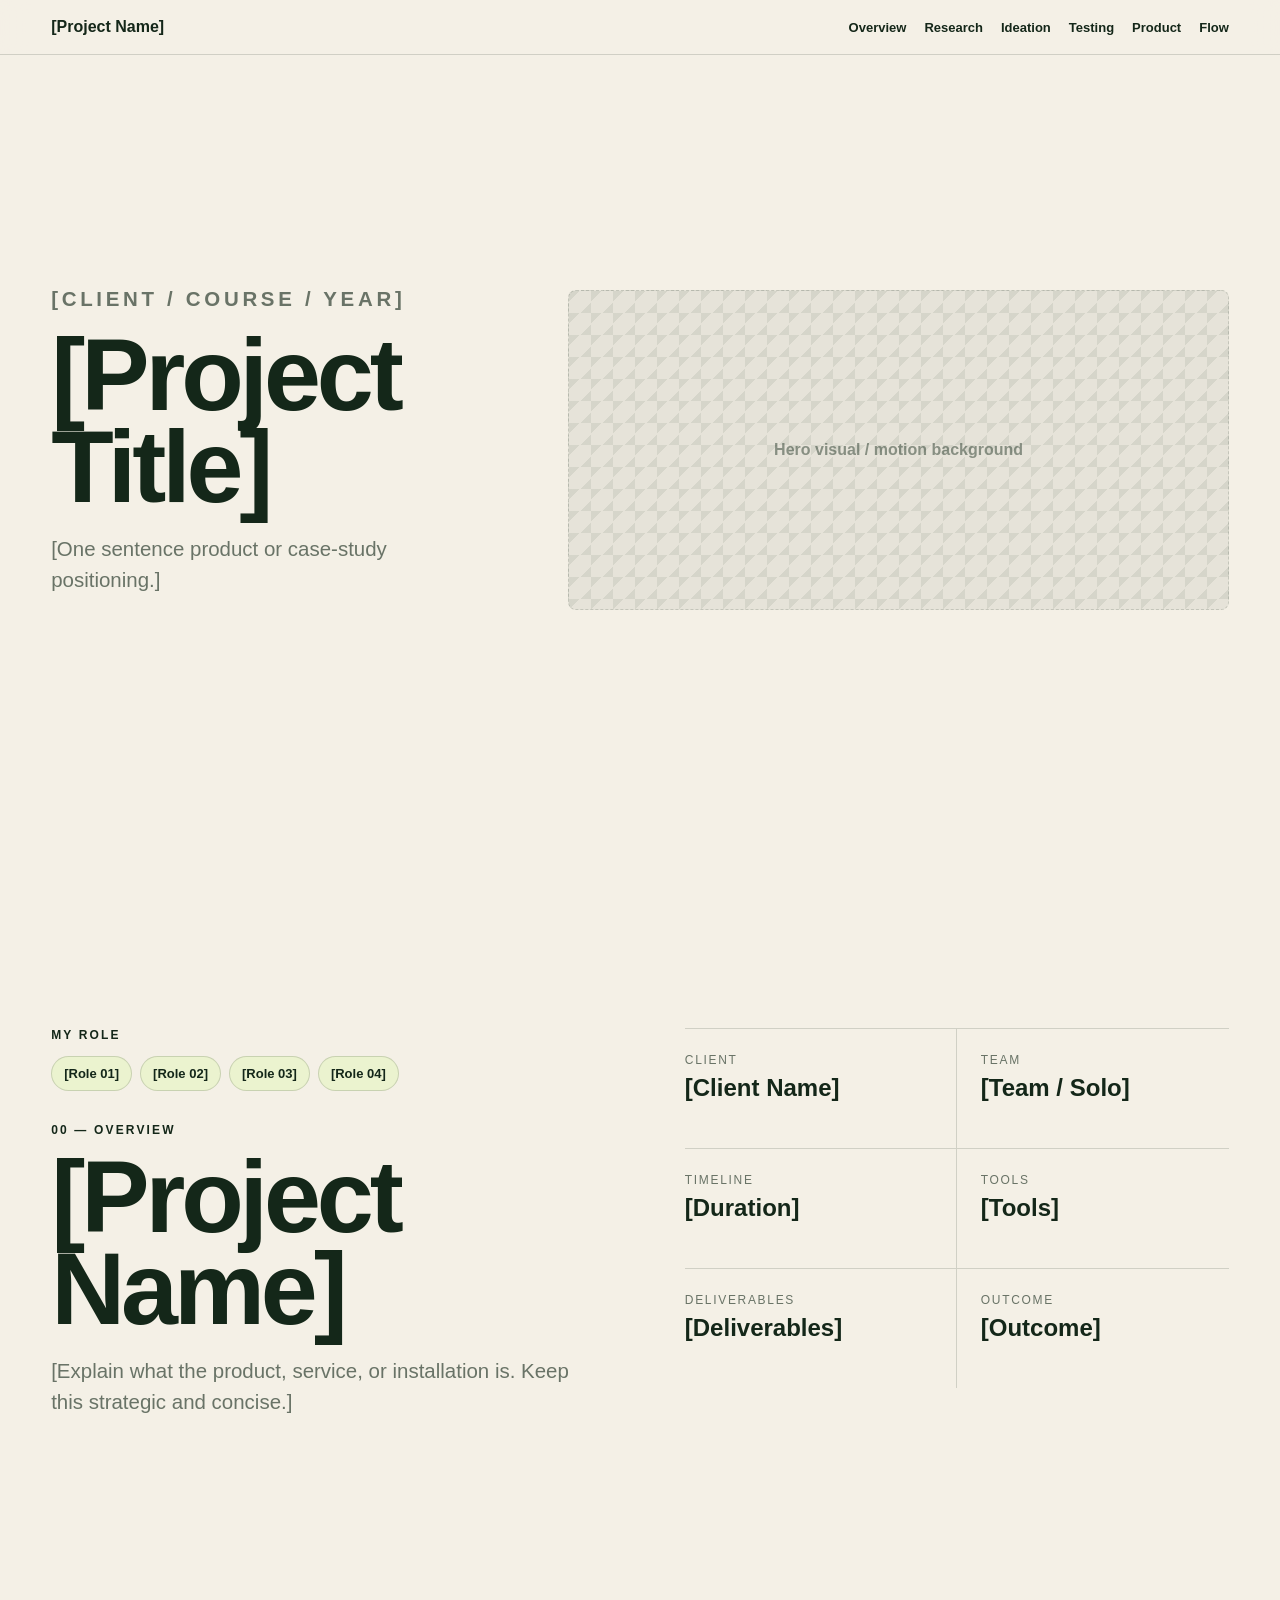
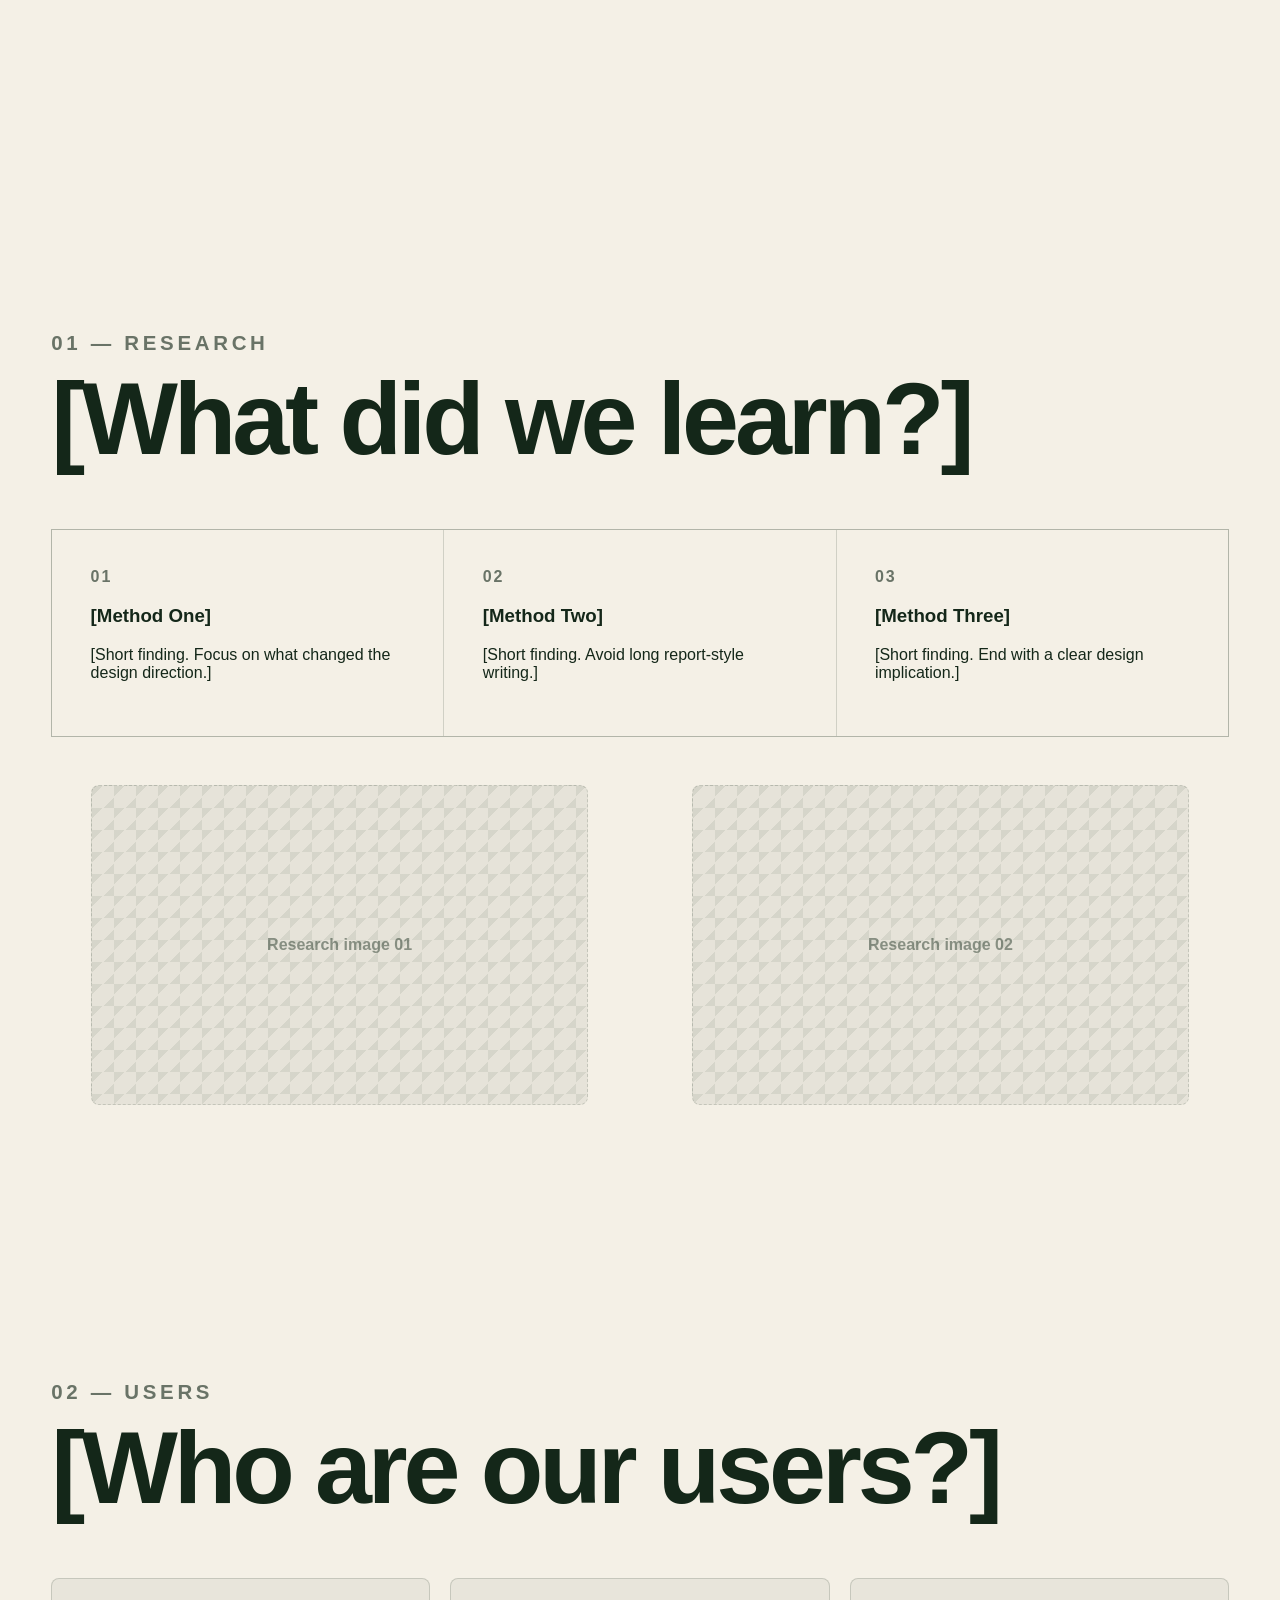
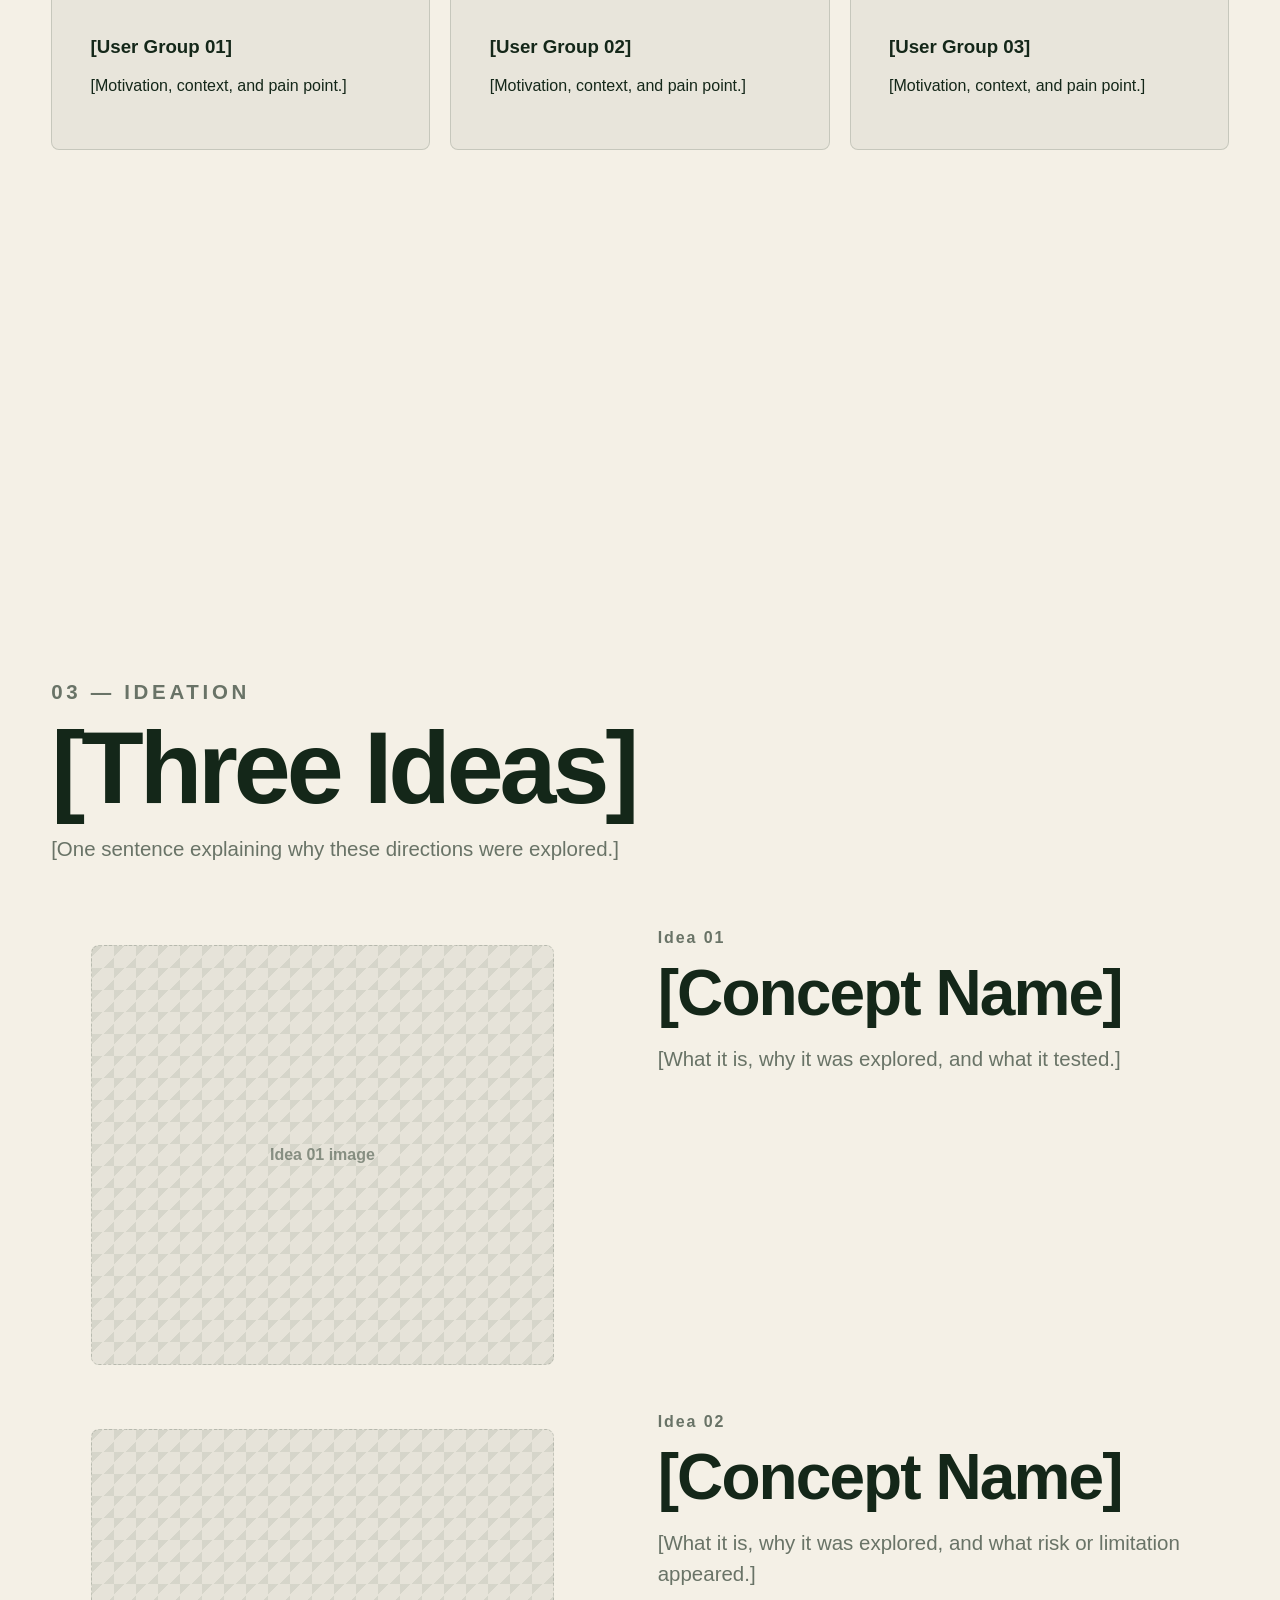
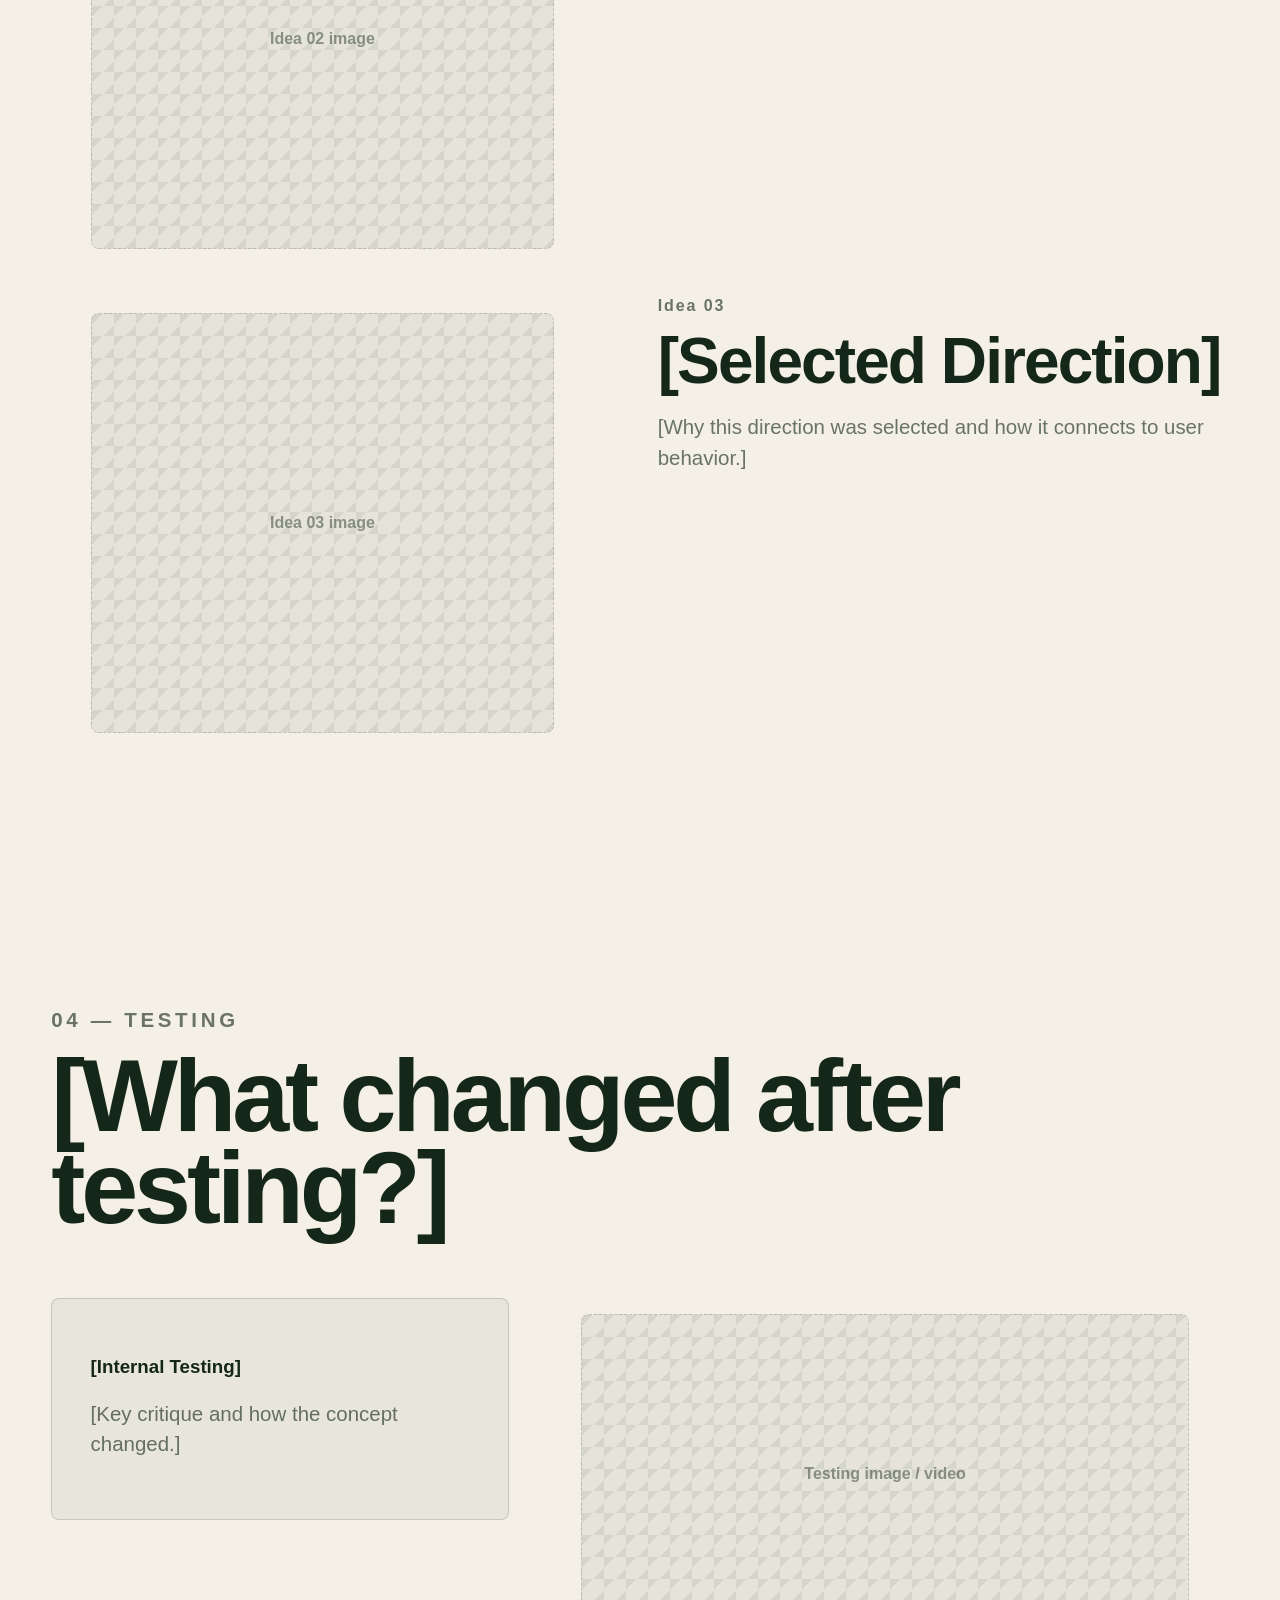
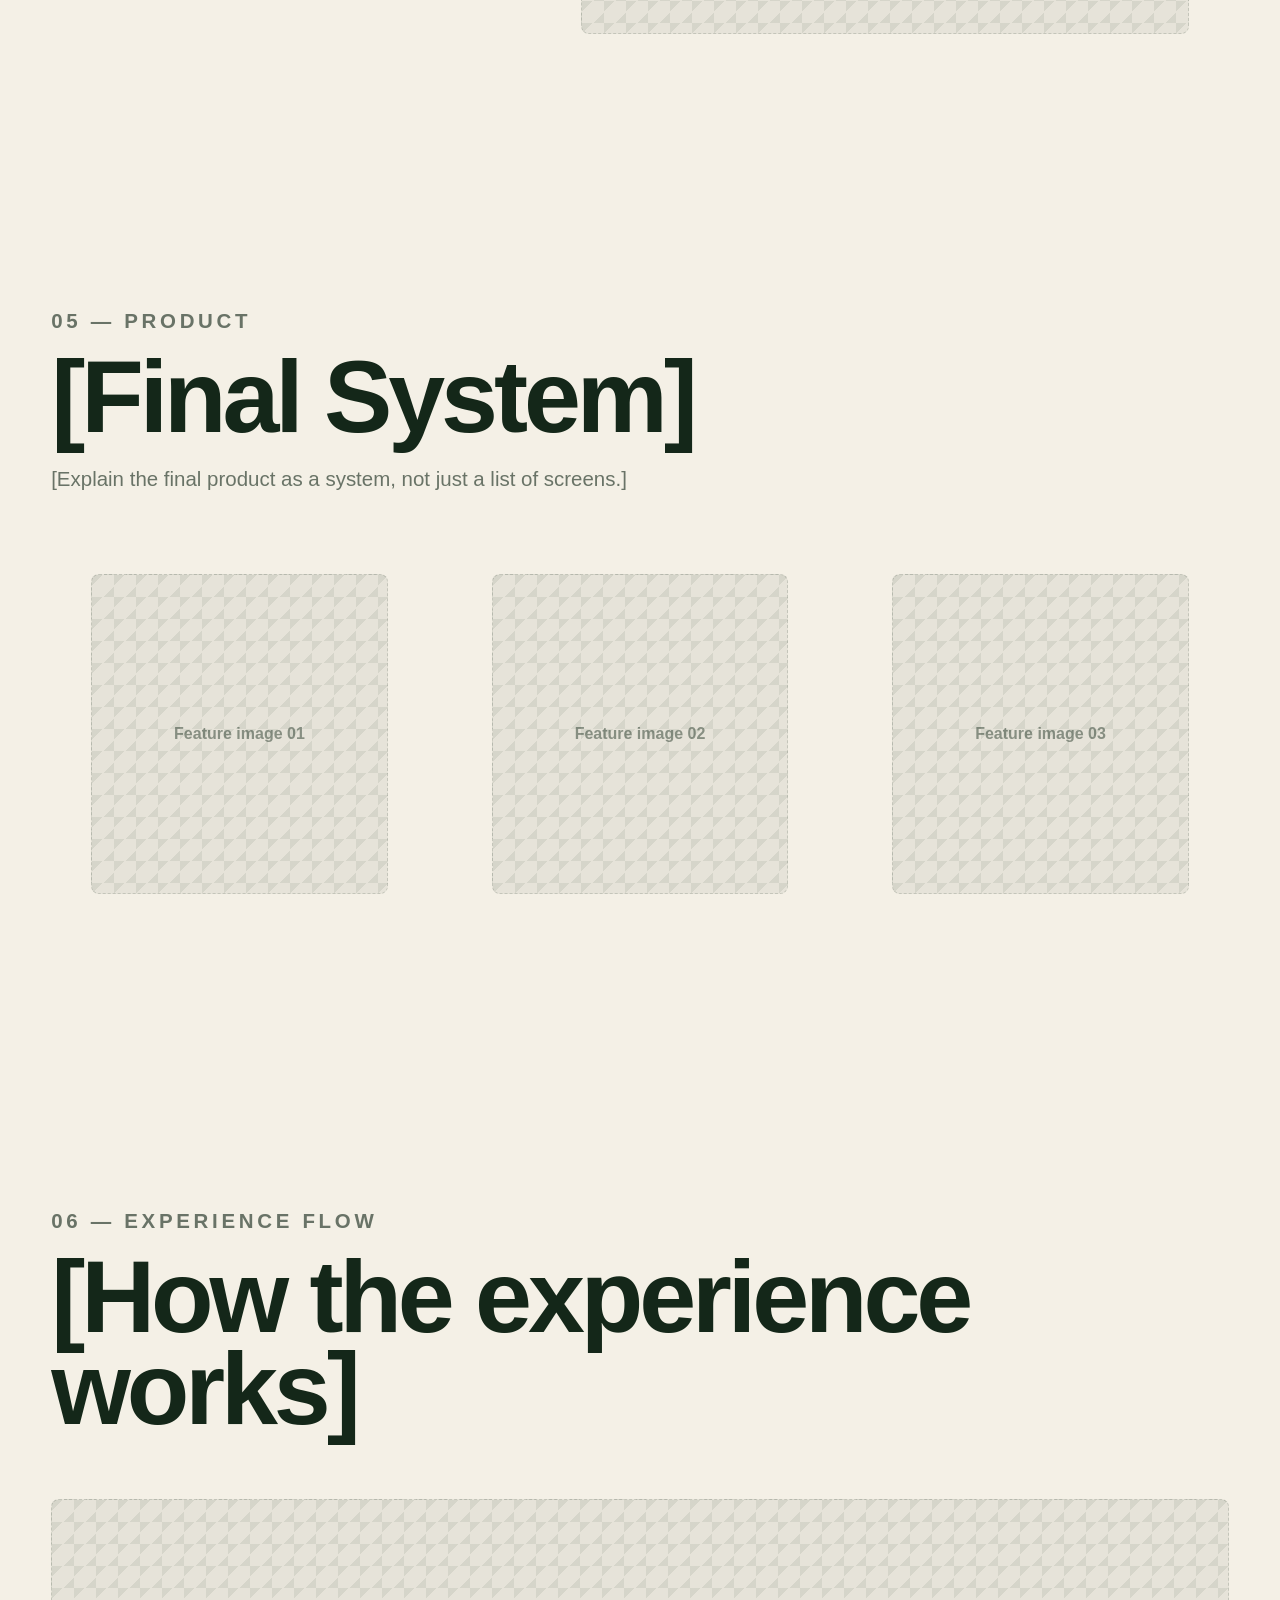
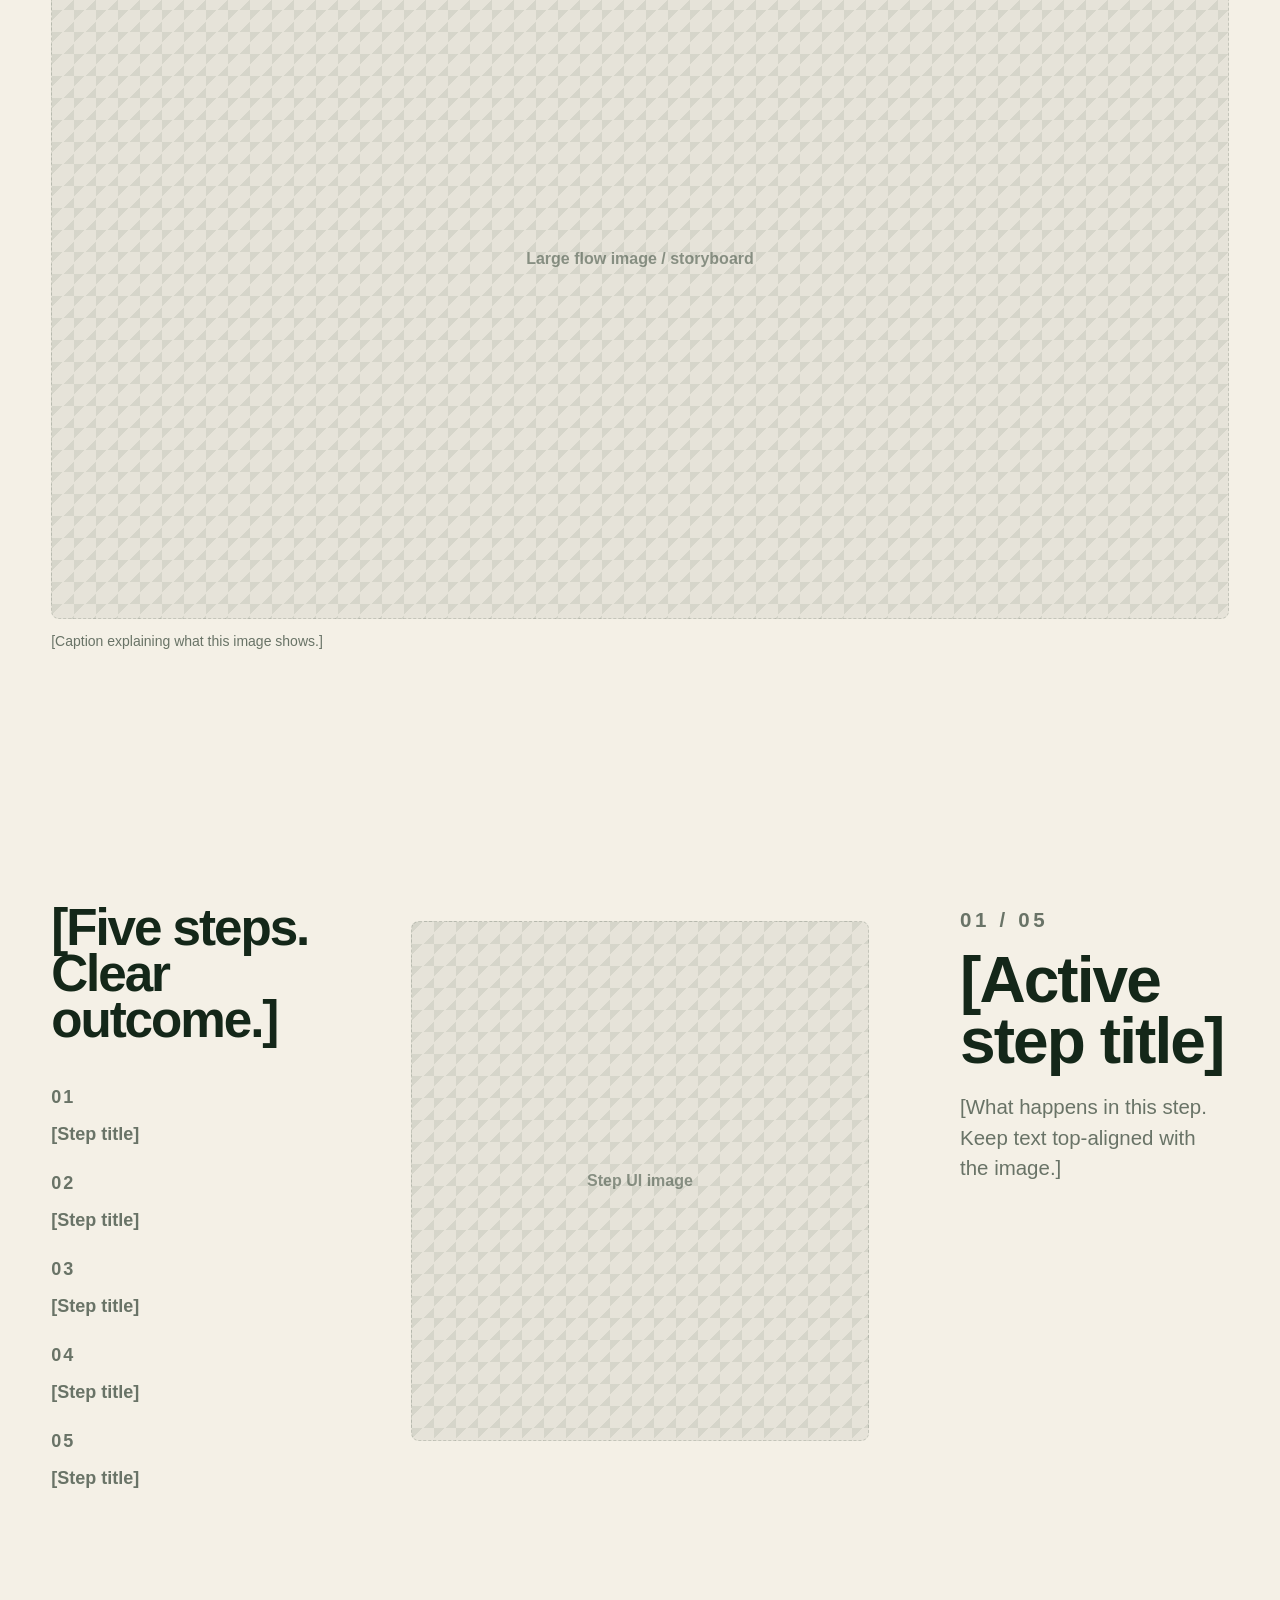
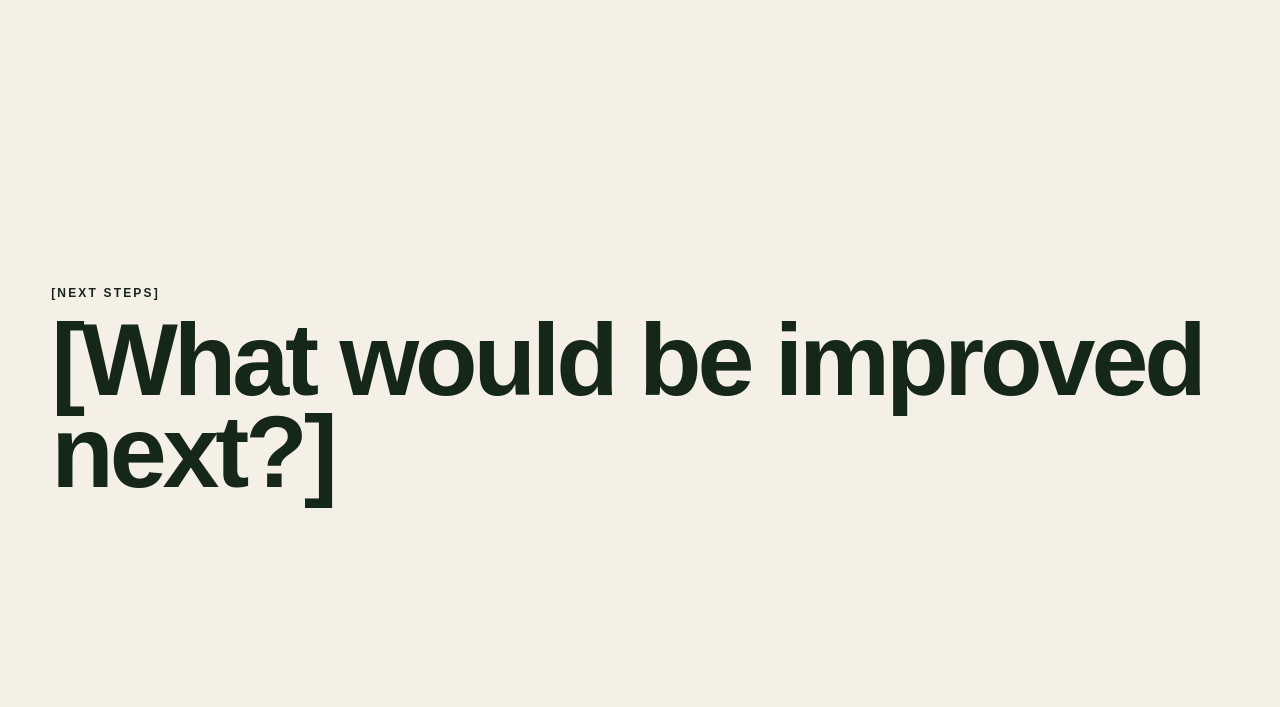
<file: portfolio-wireframe-template/index.html>
<!doctype html>
<html lang="en">
<head>
  <meta charset="utf-8" />
  <meta name="viewport" content="width=device-width, initial-scale=1" />
  <title>Case Study Wireframe Template</title>
  <link rel="stylesheet" href="style.css" />
</head>
<body>
  <nav class="top-nav">
    <a class="brand" href="#hero">[Project Name]</a>
    <div class="nav-links">
      <a href="#overview">Overview</a>
      <a href="#research">Research</a>
      <a href="#ideation">Ideation</a>
      <a href="#testing">Testing</a>
      <a href="#product">Product</a>
      <a href="#flow">Flow</a>
    </div>
  </nav>

  <!-- 00 Hero: replace visual placeholder with 3D, video, image, or motion background. -->
  <header id="hero" class="section hero">
    <div class="hero-copy">
      <p class="eyebrow">[Client / Course / Year]</p>
      <h1>[Project Title]</h1>
      <p>[One sentence product or case-study positioning.]</p>
    </div>
    <div class="hero-visual placeholder">Hero visual / motion background</div>
  </header>

  <!-- 01 Overview: role, project context, team, timeline, tools. -->
  <section id="overview" class="section overview">
    <div class="section-copy">
      <div class="role-strip">
        <p class="small-label">My Role</p>
        <div class="chips">
          <span>[Role 01]</span>
          <span>[Role 02]</span>
          <span>[Role 03]</span>
          <span>[Role 04]</span>
        </div>
      </div>
      <p class="eyebrow">00 — Overview</p>
      <h2>[Project Name]</h2>
      <p class="lead">[Explain what the product, service, or installation is. Keep this strategic and concise.]</p>
    </div>
    <div class="meta-grid">
      <article><span>Client</span><strong>[Client Name]</strong></article>
      <article><span>Team</span><strong>[Team / Solo]</strong></article>
      <article><span>Timeline</span><strong>[Duration]</strong></article>
      <article><span>Tools</span><strong>[Tools]</strong></article>
      <article><span>Deliverables</span><strong>[Deliverables]</strong></article>
      <article><span>Outcome</span><strong>[Outcome]</strong></article>
    </div>
  </section>

  <!-- 02 Research: methods and findings. Use full-width / edge-to-edge language. -->
  <section id="research" class="section research">
    <div class="section-header">
      <p class="eyebrow">01 — Research</p>
      <h2>[What did we learn?]</h2>
    </div>
    <div class="method-list">
      <article>
        <span>01</span>
        <h3>[Method One]</h3>
        <p>[Short finding. Focus on what changed the design direction.]</p>
      </article>
      <article>
        <span>02</span>
        <h3>[Method Two]</h3>
        <p>[Short finding. Avoid long report-style writing.]</p>
      </article>
      <article>
        <span>03</span>
        <h3>[Method Three]</h3>
        <p>[Short finding. End with a clear design implication.]</p>
      </article>
    </div>
    <div class="image-led-grid">
      <figure class="placeholder">Research image 01</figure>
      <figure class="placeholder">Research image 02</figure>
    </div>
  </section>

  <!-- 03 Users: audience, behavior, pain points. -->
  <section id="users" class="section users">
    <div class="section-header">
      <p class="eyebrow">02 — Users</p>
      <h2>[Who are our users?]</h2>
    </div>
    <div class="cards-3">
      <article>
        <h3>[User Group 01]</h3>
        <p>[Motivation, context, and pain point.]</p>
      </article>
      <article>
        <h3>[User Group 02]</h3>
        <p>[Motivation, context, and pain point.]</p>
      </article>
      <article>
        <h3>[User Group 03]</h3>
        <p>[Motivation, context, and pain point.]</p>
      </article>
    </div>
  </section>

  <!-- 04 Ideation: three concept directions, image-led. -->
  <section id="ideation" class="section ideation">
    <div class="section-header">
      <p class="eyebrow">03 — Ideation</p>
      <h2>[Three Ideas]</h2>
      <p>[One sentence explaining why these directions were explored.]</p>
    </div>
    <div class="idea-stack">
      <article class="idea-row">
        <figure class="placeholder">Idea 01 image</figure>
        <div>
          <span>Idea 01</span>
          <h3>[Concept Name]</h3>
          <p>[What it is, why it was explored, and what it tested.]</p>
        </div>
      </article>
      <article class="idea-row">
        <figure class="placeholder">Idea 02 image</figure>
        <div>
          <span>Idea 02</span>
          <h3>[Concept Name]</h3>
          <p>[What it is, why it was explored, and what risk or limitation appeared.]</p>
        </div>
      </article>
      <article class="idea-row">
        <figure class="placeholder">Idea 03 image</figure>
        <div>
          <span>Idea 03</span>
          <h3>[Selected Direction]</h3>
          <p>[Why this direction was selected and how it connects to user behavior.]</p>
        </div>
      </article>
    </div>
  </section>

  <!-- 05 Testing: keep concise; add charts or videos only when they support the decision. -->
  <section id="testing" class="section testing">
    <div class="section-header">
      <p class="eyebrow">04 — Testing</p>
      <h2>[What changed after testing?]</h2>
    </div>
    <div class="testing-grid">
      <article>
        <h3>[Internal Testing]</h3>
        <p>[Key critique and how the concept changed.]</p>
      </article>
      <figure class="placeholder">Testing image / video</figure>
    </div>
  </section>

  <!-- 06 Product: feature or system overview. -->
  <section id="product" class="section product">
    <div class="section-header">
      <p class="eyebrow">05 — Product</p>
      <h2>[Final System]</h2>
      <p>[Explain the final product as a system, not just a list of screens.]</p>
    </div>
    <div class="asset-grid">
      <figure class="placeholder">Feature image 01</figure>
      <figure class="placeholder">Feature image 02</figure>
      <figure class="placeholder">Feature image 03</figure>
    </div>
  </section>

  <!-- 06.1 Experience Flow: image-led section with captions. -->
  <section id="flow" class="section flow">
    <div class="section-header">
      <p class="eyebrow">06 — Experience Flow</p>
      <h2>[How the experience works]</h2>
    </div>
    <figure class="wide-figure">
      <div class="placeholder">Large flow image / storyboard</div>
      <figcaption>[Caption explaining what this image shows.]</figcaption>
    </figure>
  </section>

  <!-- 07 Five-step walkthrough: top-aligned three-column layout. -->
  <section id="steps" class="section steps">
    <aside class="step-nav">
      <h2>[Five steps. Clear outcome.]</h2>
      <ol>
        <li><span>01</span>[Step title]</li>
        <li><span>02</span>[Step title]</li>
        <li><span>03</span>[Step title]</li>
        <li><span>04</span>[Step title]</li>
        <li><span>05</span>[Step title]</li>
      </ol>
    </aside>
    <figure class="placeholder step-image">Step UI image</figure>
    <article class="step-copy">
      <p class="eyebrow">01 / 05</p>
      <h3>[Active step title]</h3>
      <p>[What happens in this step. Keep text top-aligned with the image.]</p>
    </article>
  </section>

  <footer class="section footer">
    <p class="eyebrow">[Next Steps]</p>
    <h2>[What would be improved next?]</h2>
  </footer>
</body>
</html>
</file>
<file: portfolio-wireframe-template/style.css>
:root {
  --bg: #f4f0e6;
  --ink: #142719;
  --muted: rgba(20, 39, 25, 0.62);
  --line: rgba(20, 39, 25, 0.16);
  --soft: rgba(20, 39, 25, 0.06);
  --accent: #c9ff73;
  --max: 100%;
  --pad: clamp(24px, 4vw, 64px);
}

* { box-sizing: border-box; }
html { scroll-behavior: smooth; }
body {
  margin: 0;
  font-family: Arial, Helvetica, sans-serif;
  color: var(--ink);
  background: var(--bg);
}

.top-nav {
  position: fixed;
  top: 0;
  left: 0;
  right: 0;
  z-index: 20;
  display: flex;
  align-items: center;
  justify-content: space-between;
  gap: 24px;
  padding: 18px var(--pad);
  background: rgba(244, 240, 230, 0.82);
  backdrop-filter: blur(14px);
  border-bottom: 1px solid var(--line);
}

.brand,
.nav-links a {
  color: var(--ink);
  text-decoration: none;
  font-weight: 700;
}

.brand { font-size: 16px; }
.nav-links {
  display: flex;
  flex-wrap: wrap;
  gap: 18px;
  font-size: 13px;
}

.section {
  width: var(--max);
  min-height: 100vh;
  padding: clamp(88px, 10vw, 140px) var(--pad);
}

.hero {
  display: grid;
  grid-template-columns: minmax(280px, 0.8fr) minmax(420px, 1.2fr);
  gap: clamp(32px, 6vw, 96px);
  align-items: center;
}

.hero h1,
.section h2 {
  margin: 0;
  font-size: clamp(48px, 8vw, 132px);
  line-height: 0.9;
  letter-spacing: -0.04em;
}

.hero p,
.lead,
.section-header p,
.idea-row p,
.testing-grid p,
.step-copy p {
  color: var(--muted);
  font-size: clamp(17px, 1.6vw, 24px);
  line-height: 1.5;
}

.eyebrow,
.small-label {
  margin: 0 0 14px;
  color: var(--ink);
  font-size: 12px;
  letter-spacing: 0.18em;
  text-transform: uppercase;
  font-weight: 800;
}

.placeholder {
  min-height: 320px;
  display: grid;
  place-items: center;
  color: rgba(20, 39, 25, 0.45);
  background:
    linear-gradient(135deg, rgba(20, 39, 25, 0.08) 25%, transparent 25%) 0 0 / 22px 22px,
    linear-gradient(315deg, rgba(20, 39, 25, 0.08) 25%, transparent 25%) 0 0 / 22px 22px,
    var(--soft);
  border: 1px dashed var(--line);
  border-radius: 8px;
  font-weight: 700;
}

.overview {
  display: grid;
  grid-template-columns: minmax(320px, 1fr) minmax(320px, 1fr);
  gap: clamp(40px, 7vw, 100px);
  align-items: start;
}

.role-strip { margin-bottom: 32px; }
.chips {
  display: flex;
  flex-wrap: wrap;
  gap: 8px;
}
.chips span {
  padding: 9px 12px;
  border: 1px solid var(--line);
  border-radius: 999px;
  background: rgba(201, 255, 115, 0.2);
  font-size: 13px;
  font-weight: 700;
}

.meta-grid {
  display: grid;
  grid-template-columns: repeat(2, minmax(0, 1fr));
}
.meta-grid article {
  min-height: 120px;
  padding: 24px 0;
  border-top: 1px solid var(--line);
}
.meta-grid article:nth-child(odd) {
  padding-right: 24px;
  border-right: 1px solid var(--line);
}
.meta-grid article:nth-child(even) { padding-left: 24px; }
.meta-grid span {
  display: block;
  margin-bottom: 8px;
  color: var(--muted);
  font-size: 12px;
  text-transform: uppercase;
  letter-spacing: 0.14em;
}
.meta-grid strong { font-size: 24px; line-height: 1.1; }

.section-header {
  max-width: 980px;
  margin-bottom: clamp(36px, 5vw, 72px);
}

.method-list {
  display: grid;
  grid-template-columns: repeat(3, minmax(0, 1fr));
  gap: 1px;
  background: var(--line);
  border: 1px solid var(--line);
}
.method-list article {
  background: var(--bg);
  padding: clamp(24px, 3vw, 44px);
}
.method-list span,
.idea-row span,
.step-nav li span {
  display: block;
  margin-bottom: 16px;
  color: var(--muted);
  font-weight: 800;
  letter-spacing: 0.12em;
}

.image-led-grid,
.asset-grid {
  display: grid;
  grid-template-columns: repeat(2, minmax(0, 1fr));
  gap: 24px;
  margin-top: 32px;
}
.asset-grid { grid-template-columns: repeat(3, minmax(0, 1fr)); }

.cards-3 {
  display: grid;
  grid-template-columns: repeat(3, minmax(0, 1fr));
  gap: 20px;
}
.cards-3 article,
.testing-grid article {
  padding: clamp(24px, 3vw, 44px);
  background: rgba(20, 39, 25, 0.05);
  border: 1px solid var(--line);
  border-radius: 8px;
}

.idea-stack {
  display: grid;
  gap: 32px;
}
.idea-row {
  display: grid;
  grid-template-columns: minmax(340px, 0.95fr) minmax(320px, 1fr);
  gap: clamp(24px, 5vw, 72px);
  align-items: start;
}
.idea-row .placeholder { min-height: 420px; }
.idea-row h3,
.step-copy h3 {
  margin: 0;
  font-size: clamp(36px, 5vw, 76px);
  line-height: 0.95;
  letter-spacing: -0.03em;
}

.testing-grid {
  display: grid;
  grid-template-columns: minmax(320px, 0.8fr) minmax(420px, 1.2fr);
  gap: 32px;
  align-items: start;
}

.wide-figure { margin: 0; }
.wide-figure .placeholder {
  min-height: min(68vw, 720px);
}
figcaption {
  margin-top: 14px;
  color: var(--muted);
  font-size: 14px;
}

.steps {
  display: grid;
  grid-template-columns: minmax(240px, 0.7fr) minmax(420px, 1.4fr) minmax(260px, 0.7fr);
  gap: clamp(24px, 4vw, 64px);
  align-items: start;
}
.step-nav h2 {
  font-size: clamp(32px, 4vw, 64px);
}
.step-nav ol {
  margin: 44px 0 0;
  padding: 0;
  list-style: none;
  display: grid;
  gap: 28px;
}
.step-nav li {
  color: var(--muted);
  font-size: 18px;
  font-weight: 800;
}
.step-image { min-height: 520px; }

.footer {
  min-height: 70vh;
  display: grid;
  align-content: center;
}

@media (max-width: 900px) {
  .nav-links { display: none; }
  .section,
  .hero,
  .overview,
  .idea-row,
  .testing-grid,
  .steps {
    display: block;
  }
  .hero-visual,
  .meta-grid,
  .image-led-grid,
  .asset-grid,
  .cards-3,
  .method-list,
  .testing-grid figure,
  .step-image {
    margin-top: 28px;
  }
  .method-list,
  .cards-3,
  .image-led-grid,
  .asset-grid,
  .meta-grid {
    display: grid;
    grid-template-columns: 1fr;
  }
  .meta-grid article,
  .meta-grid article:nth-child(odd),
  .meta-grid article:nth-child(even) {
    padding-left: 0;
    padding-right: 0;
    border-right: 0;
  }
}
</file>
